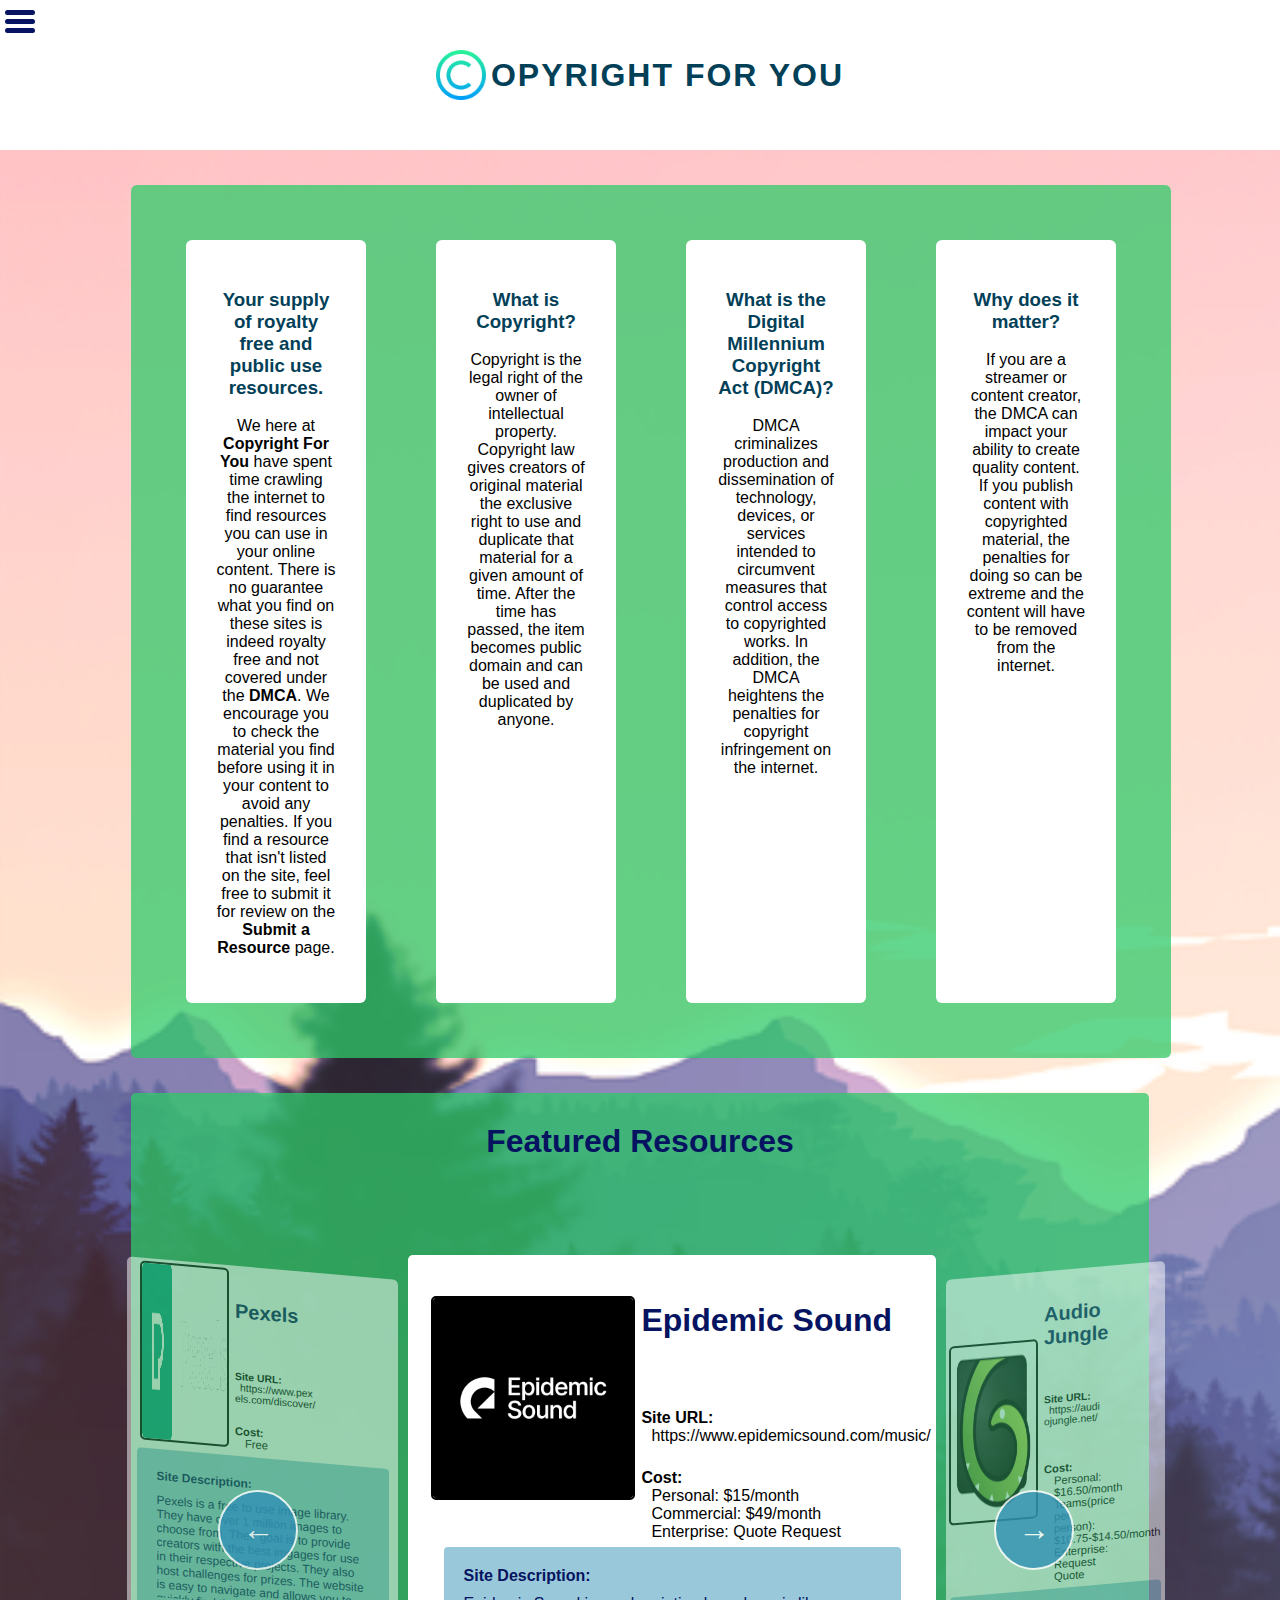
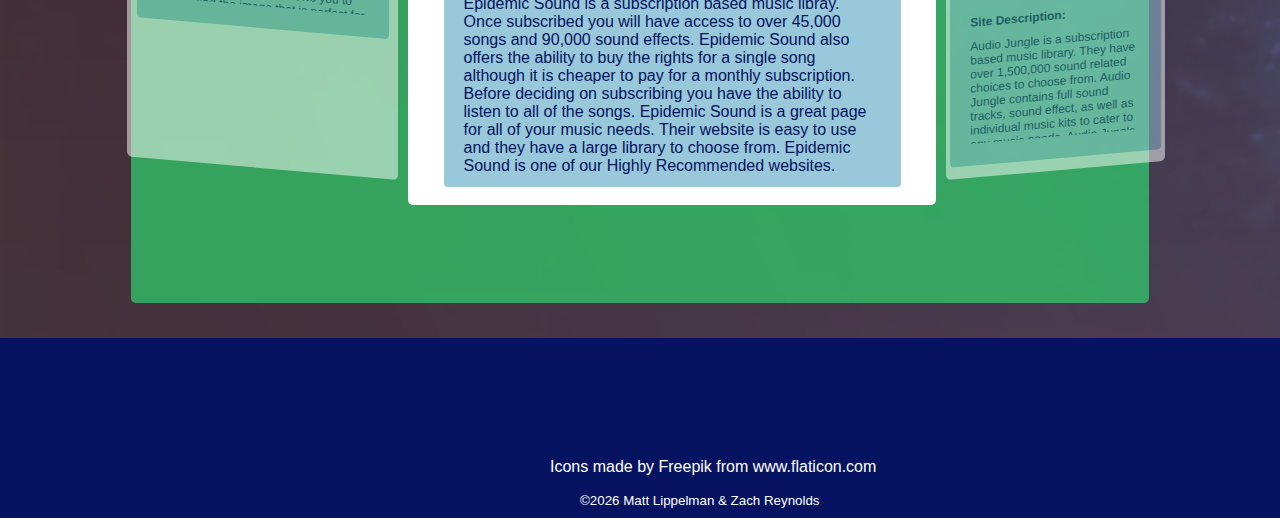
<file: index.html>
<!--Default file-->

<!DOCTYPE html>
<html lang="en">
    <head>
        <meta charset="utf-8">
        <meta name="author" content="Matt Lippelman & Zach Reynolds">
        <meta name="viewport" content="width=device-width, initial-scale=1">
        <title>Copyright For You</title>
        <script src="js/includes/utilities.js" type="text/javascript"></script>
        <script src="js/includes/carousel.js" type="text/javascript"></script>
        <script> window.onscroll = function() {scrollFunction()}; </script>
        <link rel="stylesheet" href="css/main-page/layout.css">
        <link rel="stylesheet" href="css/includes/nav.css">
        <link rel="stylesheet" href="css/includes/header.css">
        <link rel="stylesheet" href="css/includes/scroll-to-top.css">
        <link rel="stylesheet" href="css/includes/footer.css">
        <script src="js/includes/Header.js" type="text/javascript" defer></script>
        <script src="js/includes/Nav.js" type="text/javascript" defer></script>
        <script src="js/includes/Footer.js" type="text/javascript" defer></script>
        <link rel="stylesheet" href="css/includes/carousel-layout.css">
    </head>
    <body>
        <button onClick="topFunction()" id="top-btn" title="Go to top">
            &and;
        </button>
        <header>
            <header-component></header-component>
        </header>
        <nav-component></nav-component>
        <main>
            <div id="info-blocks">
                <div id="page-description">
                    <h3>Your supply of royalty free and public use resources.</h3>
                    <p>
                        We here at <b>Copyright For You</b> have spent time crawling the internet to find resources you can use
                        in your online content. There is no guarantee what you find on these sites is indeed royalty free and not
                        covered under the <a href="#dmca">DMCA</a>. We encourage you to check the material you find before using
                        it in your content to avoid any penalties. If you find a resource that isn't listed on the site, feel free
                        to submit it for review on the <a href="#">Submit a Resource</a> page.
                    </p>
                </div>
                <div id="copyright-exp">
                    <h3>What is Copyright?</h3>
                    <p>
                        Copyright is the legal right of the owner of intellectual property. Copyright law gives creators of 
                        original material the exclusive right to use and duplicate that material for a given amount of time. 
                        After the time has passed, the item becomes public domain and can be used and duplicated by anyone.
                    </p>
                </div>
                <div id="dmca-exp">
                    <h3 id="dmca">What is the <a href="https://en.wikipedia.org/wiki/Digital_Millennium_Copyright_Act#:~:text=The%20Digital%20Millennium%20Copyright%20Act,Intellectual%20Property%20Organization%20(WIPO).">Digital Millennium Copyright Act (DMCA)</a>?</h3>
                    <p>
                        DMCA criminalizes production and dissemination of technology, devices, or services intended to circumvent 
                        measures that control access to copyrighted works. In addition, the DMCA heightens the penalties for 
                        copyright infringement on the internet.
                    </p>
                </div id="why-exp">
                <div>
                    <h3>Why does it matter?</h3>
                    <p>
                        If you are a streamer or content creator, the DMCA can impact your ability to create quality content. 
                        If you publish content with copyrighted material, the penalties for doing so can be extreme and the content 
                        will have to be removed from the internet.
                    </p>
                </div>
            </div>
            <div id="featured" class="carousel-container">
                <div id="container">
                    <h3>Featured Resources</h3>
                    <div id="gallery-view">
                        <div id="gallery-container">
                            <div id="left-view">
                                <table>
                                    <tr>
                                        <td rowspan="3">
                                            <img src="https://placeimg.com/450/450/animals" alt="Site picture" id="left-img">
                                        </td>
                                        <td>
                                            <h4 id="left-title"></h4>
                                        </td>
                                    </tr>
                                    <tr>
                                        <td>
                                            <p id="left-link-wrapper" class="card-title">Site URL: <a href="https://google.com" id="left-link"></a></p>
                                        </td>
                                    </tr>
                                    <tr>
                                        <td>
                                            <div id="left-cost-wrapper" class="card-title">Cost: <div id="left-cost" class="card-data"></div></div>
                                        </td>
                                    </tr>
                                    <tr>
                                        <td colspan="3">
                                            <div id="left-desc-wrapper" class="card-title">Site Description: <div id="left-desc" class="card-data"></div></div>
                                        </td>
                                    </tr>
                                </table>
                            </div>
                            <button id="nav-left" class="nav-btns">&larr;</button>
                            <div id="main-view">
                                <table>
                                    <tr>
                                        <td rowspan="3" style="width: 250px;">
                                            <img src="https://placeimg.com/450/450/animals" alt="Site picture" id="main-img">
                                        </td>
                                        <td>
                                            <h4 id="main-title"></h4>
                                        </td>
                                    </tr>
                                    <tr>
                                        <td>
                                            <p id="main-link-wrapper" class="card-title">Site URL: <a href="https://google.com" id="main-link"></a></p> 
                                        </td>
                                    </tr>
                                    <tr>
                                        <td>
                                            <div id="main-cost-wrapper" class="card-title">Cost: <div id="main-cost" class="card-data"></div></div> 
                                        </td>
                                    </tr>
                                    <tr>
                                        <td colspan="3">
                                            <div id="main-desc-wrapper" class="card-title">Site Description: <div id="main-desc" class="card-data"></div></div>  
                                        </td>
                                    </tr>
                                </table>
                            </div>
                            <div id="right-view">
                                <table>
                                    <tr>
                                        <td rowspan="3">
                                            <img src="https://placeimg.com/450/450/animals" alt="Site picture" id="right-img">
                                        </td>
                                        <td>
                                            <h4 id="right-title"></h4>
                                        </td>
                                    </tr>
                                    <tr>
                                        <td>
                                            <p id="right-link-wrapper" class="card-title">Site URL: <a href="https://google.com" id="right-link">/a></p>
                                        </td>
                                    </tr>
                                    <tr>
                                        <td>
                                            <div id="right-cost-wrapper" class="card-title">Cost: <div id="right-cost" class="card-data"></div></div>
                                        </td>
                                    </tr>
                                    <tr>
                                        <td colspan="3">
                                            <div id="right-desc-wrapper" class="card-title">Site Description: <div id="right-desc" class="card-data"></div></div>
                                        </td>
                                    </tr>
                                </table>
                            </div>
                            <button id="nav-right" class="nav-btns">&rarr;</i></button>
                        </div>
                    </div>
                </div>
            </div>
            <script>initCarousel();</script>
        </main>
        <footer>
            <footer-component></footer-component>
        </footer>
    </body>
</html>
</file>
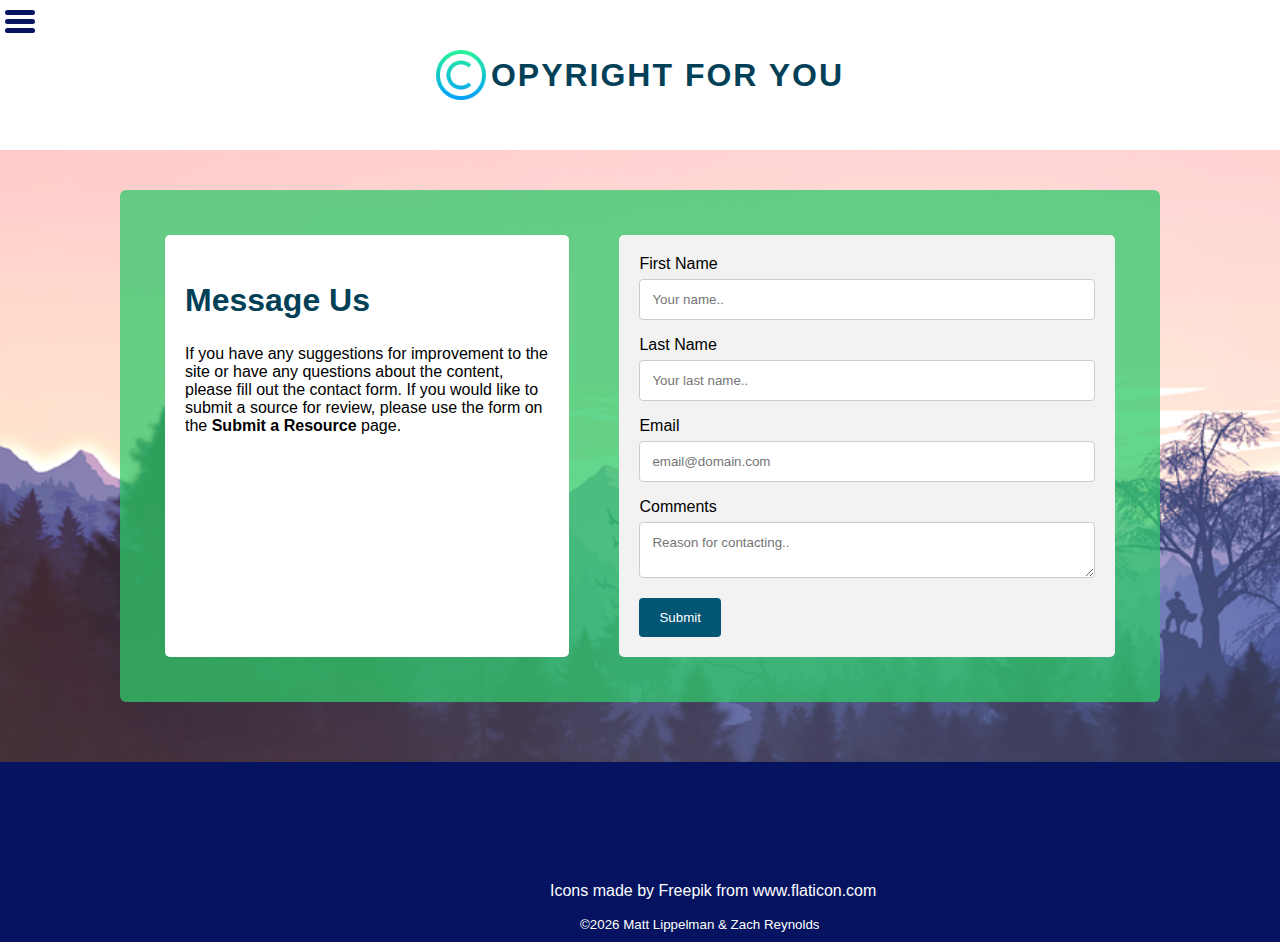
<file: contact.html>
<!DOCTYPE html>
<html lang="en">
    <head>
        <meta charset="utf-8">
        <meta name="author" content="Matt Lippelman & Zach Reynolds">
        <meta name="viewport" content="width=device-width, initial-scale=1">
        <title>Contact - Copyright For You</title>
        <script src="js/includes/utilities.js" type="text/javascript"></script>
        <script> window.onscroll = function() {scrollFunction()}; </script>
        <link rel="stylesheet" href="css/contact-page/layout.css">
        <link rel="stylesheet" href="css/includes/nav.css">
        <link rel="stylesheet" href="css/includes/header.css">
        <link rel="stylesheet" href="css/includes/scroll-to-top.css">
        <link rel="stylesheet" href="css/includes/footer.css">
        <script src="js/includes/Header.js" type="text/javascript" defer></script>
        <script src="js/includes/Nav.js" type="text/javascript" defer></script>
        <script src="js/includes/Footer.js" type="text/javascript" defer></script>
    </head>
    <body>
        <button onClick="topFunction()" id="top-btn" title="Go to top">
            &and;
        </button>
        <header>
            <header-component></header-component>
        </header>
        <nav-component></nav-component>
        <main>
            <div class="content">
                <div id="blurb">
                    <h2>Message Us</h2>
                    <p>
                        If you have any suggestions for improvement to the site or have any questions about the content, please fill out the contact form.
                        If you would like to submit a source for review, please use the form on the <a href="submit-a-resource.html">Submit a Resource</a> page.
                    </p>
                </div>
                <div class="form-container">
                    <form>
                        <label for="fname">First Name</label>
                        <input type="text" id="fname" name="firstname" placeholder="Your name.." required="required" tabindex="1">

                        <label for="lname">Last Name</label>
                        <input type="text" id="lname" name="lastname" placeholder="Your last name.." required="required" tabindex="2">

                        <label for="email">Email</label>
                        <input type="email" id="email" name="email" placeholder="email@domain.com" tabindex="3">

                        <label for="subject">Comments</label>
                        <textarea id="subject" name="subject" placeholder="Reason for contacting.." required="required" tabindex="4"></textarea>

                        <input type="submit" value="Submit" tabindex="5">
                    </form>
                </div>
            </div>
        </main>
        <footer>
            <footer-component></footer-component>
        </footer>
    </body>
</html>
</file>
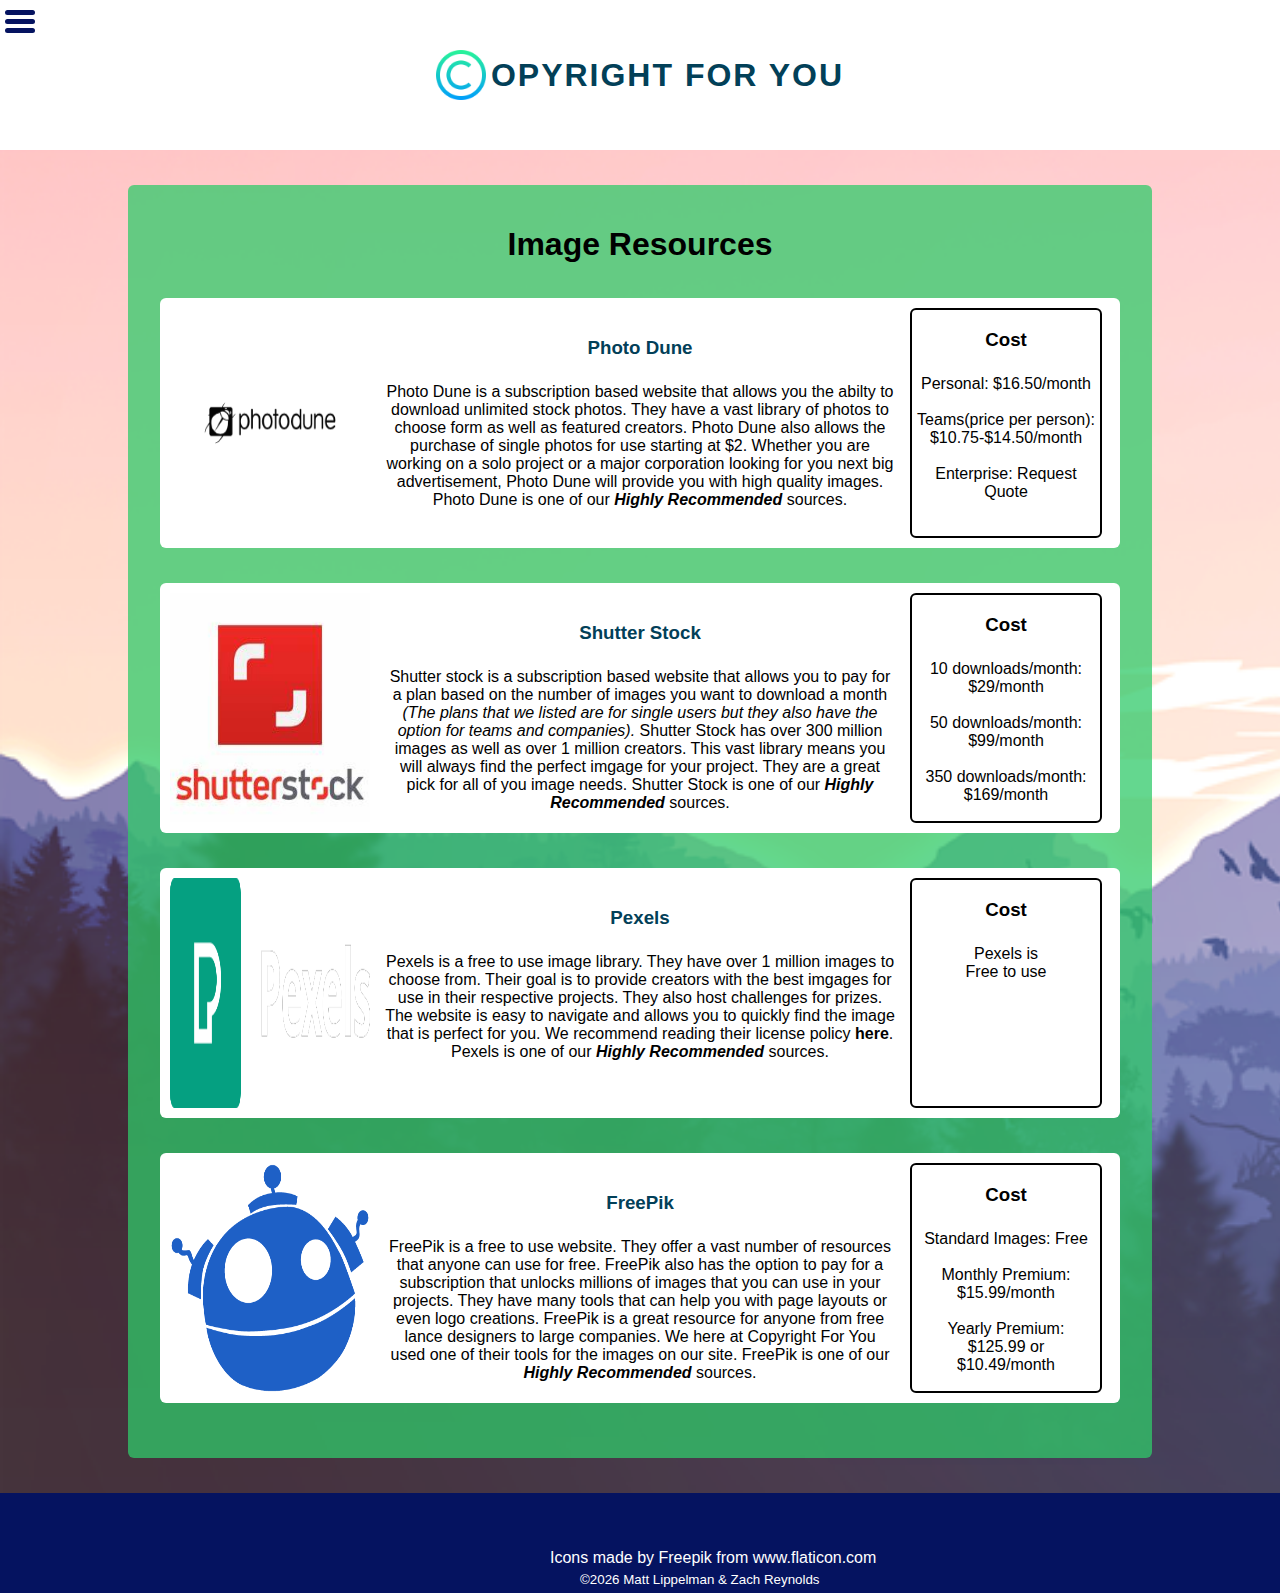
<file: image.html>
<!--Default file-->

<!DOCTYPE html>
<html lang="en">
    <head>
        <meta charset="utf-8">
        <meta name="author" content="Matt Lippelman & Zach Reynolds">
        <title>Image Resources-Copyright For You</title>
        <script src="js/includes/utilities.js" type="text/javascript"></script>
        <script> window.onscroll = function() {scrollFunction()}; </script>
        <link rel="stylesheet" href="css/sources/source-layout.css">
        <link rel="stylesheet" href="css/includes/nav.css">
        <link rel="stylesheet" href="css/includes/header.css">
        <link rel="stylesheet" href="css/includes/scroll-to-top.css">
        <link rel="stylesheet" href="css/includes/footer.css">
        <script src="js/includes/Header.js" type="text/javascript" defer></script>
        <script src="js/includes/Nav.js" type="text/javascript" defer></script>
        <script src="js/includes/Footer.js" type="text/javascript" defer></script>
    </head>
    <body>
        <button onClick="topFunction()" id="top-btn" title="Go to top">
            &and;
        </button>
        <header>
            <header-component></header-component>
        </header>
        <nav-component></nav-component>
        <main>
            <div id="info-blocks">
                <h1>Image Resources</h1>
                <div id="info-blocks-div">
                    <div class="row">
                        <div class=" column left"> <img id="logo" src="img/image/photo-dune.png" alt="Photo Dune"></div>
                        <div class="column middle"><h3><a href="https://photodune.net/?auto_signin=true">Photo Dune</a></h3>
                            <p>
                                Photo Dune is a subscription based website that allows you the abilty to download unlimited stock photos.
                                They have a vast library of photos to choose form as well as featured creators. Photo Dune also allows 
                                the purchase of single photos for use starting at $2. Whether you are working on a solo project or a major corporation looking for you next big advertisement, 
                                Photo Dune will provide you with high quality images. Photo Dune is one of our <b><em>Highly Recommended</em></b> sources.
                            </p>
                        </div>
                        <div class="column right">
                            <h3 >Cost <br></h3>
                            <p>Personal: $16.50/month<br>
                                <br>
                                Teams(price per person): $10.75-$14.50/month<br>
                                <br>
                                Enterprise: Request Quote
                            </p>
                        </div>
                    </div>
                </div>
                <div id="info-blocks-div">
                    <div class="row">
                        <div class=" column left"> <img id="logo" src="img/image/shutterstock.jpg" alt="Shutter Stock"></div>
                        <div class="column middle"><h3><a href="https://www.shutterstock.com/images">Shutter Stock</a></h3>
                            <p>
                                Shutter stock is a subscription based website that allows you to pay for a plan based on the number of images you want to download a month
                                <i>(The plans that we listed are for single users but they also have the option for teams and companies).</i> Shutter Stock has
                                over 300 million images as well as over  1 million creators. This vast library means you will always find the perfect imgage for your project.
                                They are a great pick for all of you image needs. Shutter Stock is one of our <b><em>Highly Recommended</em></b> sources.
                            </p>
                        </div>
                        <div class="column right">
                            <h3>Cost<br></h3>
                            <p>10 downloads/month: $29/month<br>
                                <br>
                                50 downloads/month: $99/month<br>
                                <br>
                                350 downloads/month: $169/month
                            </p>
                        </div>
                    </div>
                </div>
                <div id="info-blocks-div">
                    <div class="row">
                        <div class=" column left"> <img id="logo" src="img/image/pexels.png" alt="Pexels"></div>
                        <div class="column middle"><h3><a href="https://www.pexels.com/discover/">Pexels</a></h3>
                            <p>
                                Pexels is a free to use image library. They have over 1 million images to choose from.
                                Their goal is to provide creators with the best imgages for use in their respective projects. They also 
                                host challenges for prizes.
                                The website is easy to navigate and allows you to quickly find the image that is perfect for you.
                                We recommend reading their license policy <a href="https://www.pexels.com/license/">here</a>. Pexels is one of our <b><em>Highly Recommended</em></b> sources.
                            </p>
                        </div>
                        <div class="column right">
                            <h3>Cost<br></h3>
                            <p>
                                Pexels is <br>
                                Free to use
                            </p>
                        </div>
                    </div>
                </div>
                <div id="info-blocks-div">
                    <div class="row">
                        <div class=" column left"> <img id="logo" src="img/image/freepik-logo.png" alt="freepik"></div>
                        <div class="column middle"><h3><a href="https://www.freepik.com/">FreePik</a></h3>
                            <p>
                               FreePik is a free to use website. They offer a vast number of resources that anyone can use for free.
                               FreePik also has the option to pay for a subscription that unlocks millions of images that you can use in your projects.
                               They have many tools that can help you with page layouts or even logo creations. FreePik is a great resource for anyone from free lance designers 
                               to large companies. We here at Copyright For You used one of their tools for the images on our site.
                               FreePik is one of our <b><em>Highly Recommended</em></b> sources.
                            </p>
                        </div>
                        <div class="column right">
                            <h3>Cost<br></h3>
                            <p>
                                Standard Images: Free<br>
                                <br>
                                Monthly Premium: $15.99/month<br>
                                <br>
                                Yearly Premium: $125.99 or $10.49/month
                            </p>
                        </div>
                    </div>
                </div>
            </div>
        </main>
        <footer>
            <footer-component></footer-component>
        </footer>
    </body>
</html>
</file>
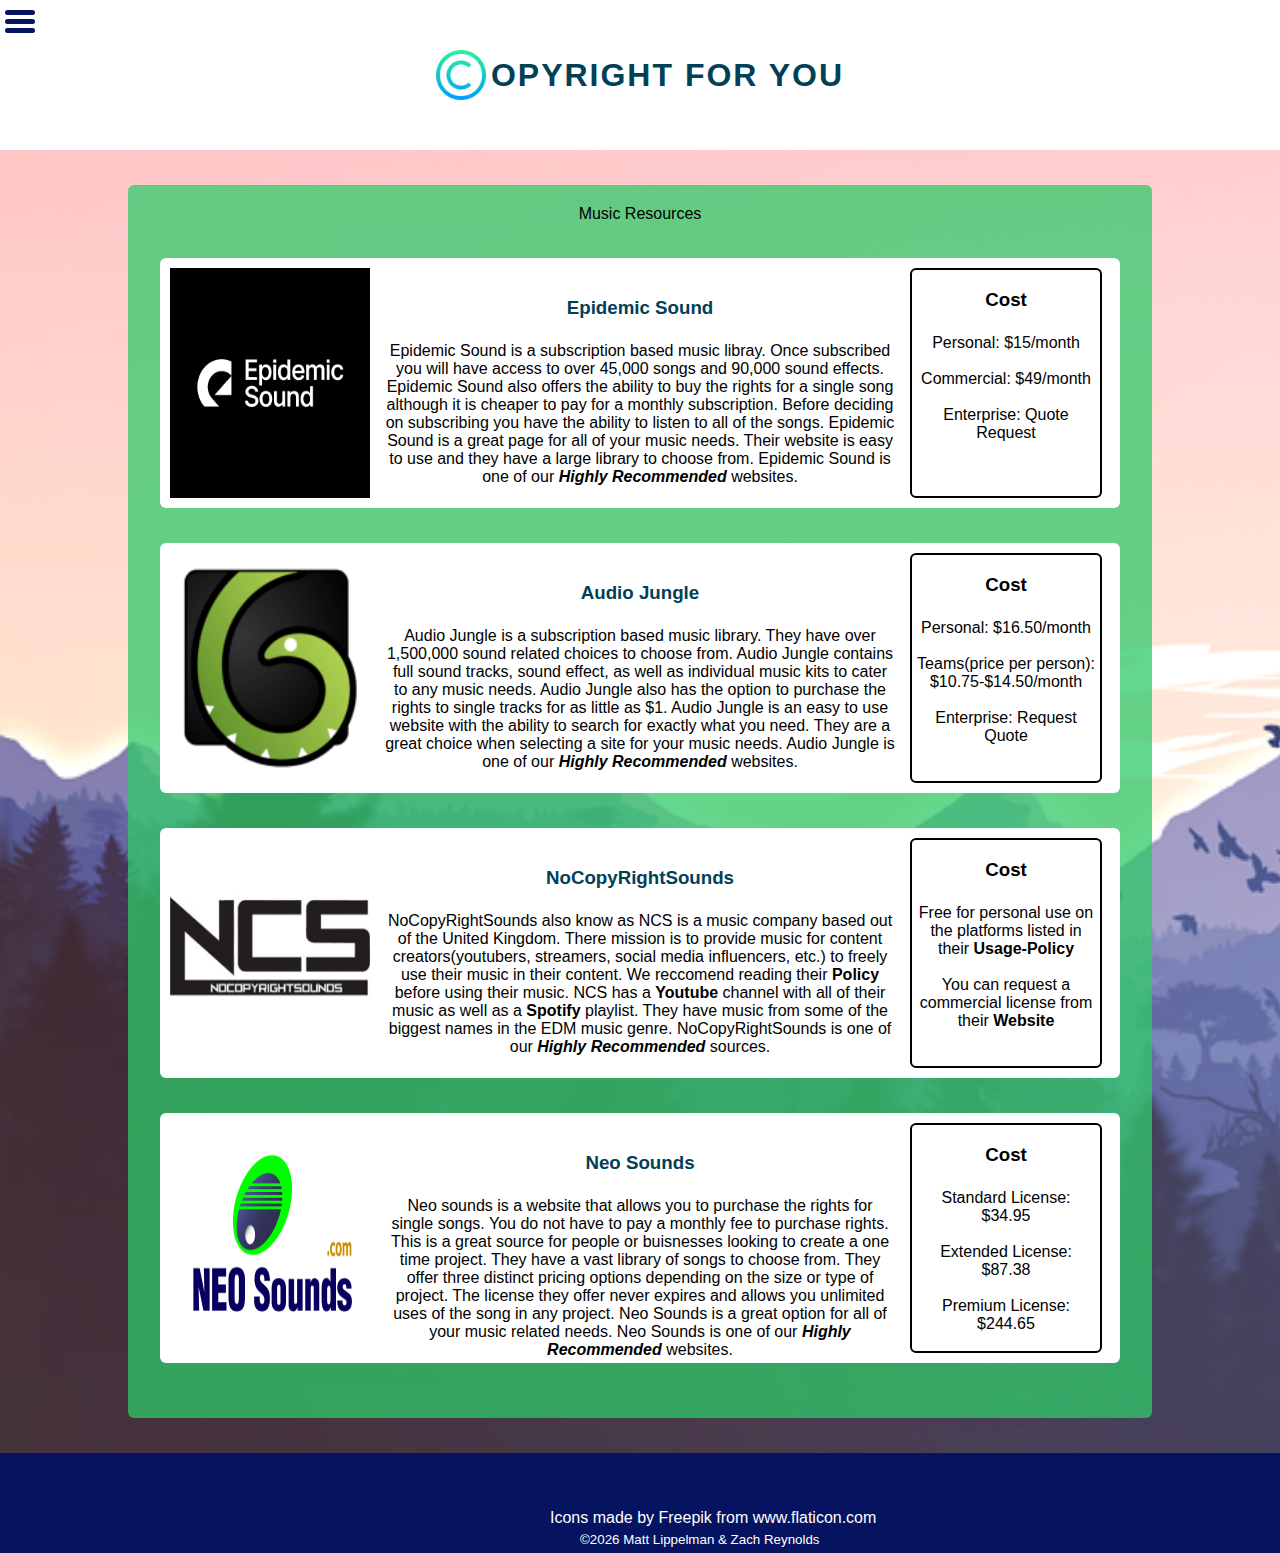
<file: music.html>
<!--Default file-->

<!DOCTYPE html>
<html lang="en">
    <head>
        <meta charset="utf-8">
        <meta name="author" content="Matt Lippelman & Zach Reynolds">
        <title>Music Resources - Copyright For You</title>
        <script src="js/includes/utilities.js" type="text/javascript"></script>
        <script> window.onscroll = function() {scrollFunction()}; </script>
        <link rel="stylesheet" href="css/sources/source-layout.css">
        <link rel="stylesheet" href="css/includes/nav.css">
        <link rel="stylesheet" href="css/includes/header.css">
        <link rel="stylesheet" href="css/includes/scroll-to-top.css">
        <link rel="stylesheet" href="css/includes/footer.css">
        <script src="js/includes/Header.js" type="text/javascript" defer></script>
        <script src="js/includes/Nav.js" type="text/javascript" defer></script>
        <script src="js/includes/Footer.js" type="text/javascript" defer></script>
    </head>
    <body>
        <button onClick="topFunction()" id="top-btn" title="Go to top">
            &and;
        </button>
        <header>
            <header-component></header-component>
        </header>
        <nav-component></nav-component>
        <main>
            <div id="info-blocks"
                <h1>Music Resources</h1>
                <div id="info-blocks-div">
                    <div class="row">
                        <div class="column left"> <img id="logo" src="img/music/epidemic logo.png" alt="Epidemic Sounds"></div>
                        <div class="column middle"><h3><a href="https://www.epidemicsound.com/music/">Epidemic Sound</a></h3>
                            <p>
                                Epidemic Sound is a subscription based music libray. Once subscribed you will have access to over 45,000 songs and 90,000 sound effects.
                                Epidemic Sound also offers the ability to buy the rights for a single song although it is cheaper to pay for a monthly subscription.
                                Before deciding on subscribing you have the ability to listen to all of the songs. Epidemic Sound is a great page for all of your music needs.
                                Their website is easy to use and they have a large library to choose from. Epidemic Sound is one of our <b><em>Highly Recommended</em></b> websites.
                            </p>
                        </div>
                        <div class="column right">
                            <h3 >Cost <br></h3>
                            <p>Personal: $15/month<br>
                                <br>
                               Commercial: $49/month<br>
                               <br>
                               Enterprise: Quote Request
                            </p>
                        </div>
                    </div>
                </div>
                <div id="info-blocks-div">
                    <div class="row">
                        <div class=" column left"> <img id="logo" src="img/music/audio-jungle.png" alt="Audio Jungle"></div>
                        <div class="column middle"><h3><a href="https://audiojungle.net/">Audio Jungle</a></h3>
                            <p>
                                Audio Jungle is a subscription based music library. They have over 1,500,000 sound related choices to choose from. Audio Jungle contains
                                full sound tracks, sound effect, as well as individual music kits to cater to any music needs. Audio Jungle also has the option to purchase
                                the rights to single tracks for as little as $1. Audio Jungle is an easy to use website with the ability to search for exactly what you need.
                                They are a great choice when selecting a site for your music needs. Audio Jungle is one of our <b><em>Highly Recommended</em></b> websites.
                            </p>
                        </div>
                        <div class="column right">
                            <h3>Cost<br></h3>
                            <p>Personal: $16.50/month<br>
                                <br>
                                Teams(price per person): $10.75-$14.50/month<br>
                                <br>
                                Enterprise: Request Quote
                            </p>
                        </div>
                    </div>
                </div>
                <div id="info-blocks-div">
                    <div class="row">
                        <div class=" column left"> <img id="logo" src="img/music/NCS.png" alt="No Copy Right Sounds"></div>
                        <div class="column middle"><h3><a href="https://ncs.io/music">NoCopyRightSounds</a></h3>
                            <p>
                                NoCopyRightSounds also know as NCS is a music company based out of the United Kingdom. There mission is to provide music for content creators(youtubers, streamers,
                                social media influencers, etc.) to freely use their music in their content. We reccomend reading their <a href="https://ncs.io/usage-policy">Policy</a> before using their music.
                                NCS has a <a href="https://www.youtube.com/channel/UC_aEa8K-EOJ3D6gOs7HcyNg">Youtube</a> channel with all of their music as well as a <a href="https://open.spotify.com/user/nocopyrightsounds?si=20f27846ca724cc9">Spotify</a> playlist. 
                                They have music from some of the biggest names in the EDM music genre.
                                NoCopyRightSounds is one of our <b><em>Highly Recommended</em></b> sources.
                            </p>
                        </div>
                        <div class="column right">
                            <h3>Cost<br></h3>
                            <p>
                                Free for personal use on the platforms listed in their <a href="https://ncs.io/usage-policy">Usage-Policy</a><br>
                                <br>
                                You can request a commercial license from their <a href="https://ncs.io/music">Website</a></h3>
                            </p>
                        </div>
                    </div>
                </div>
                <div id="info-blocks-div">
                    <div class="row">
                        <div class=" column left"> <img id="logo" src="img/music/neo-sounds.png" alt="Neo Sounds"></div>
                        <div class="column middle"><h3><a href="https://www.neosounds.com/">Neo Sounds</a></h3>
                            <p>
                                Neo sounds is a website that allows you to purchase the rights for single songs. You do not have to pay a monthly fee to purchase rights.
                                This is a great source for people or buisnesses looking to create a one time project. They have a vast library of songs to choose from.
                                They offer three distinct pricing options depending on the size or type of project. The license they offer never expires and allows you unlimited uses
                                of the song in any project. Neo Sounds is a great option for all of your music related needs. Neo Sounds is one of our <b><em>Highly Recommended</em></b> websites.
                            </p>
                        </div>
                        <div class="column right">
                            <h3>Cost<br></h3>
                            <p>
                                Standard License: $34.95<br>
                                <br>
                                Extended License: $87.38<br>
                                <br>
                                Premium License: $244.65
                            </p>
                        </div>
                    </div>
                </div>
            </div>
        </main>
        <footer>
            <footer-component></footer-component>
        </footer>
    </body>
</html>
</file>
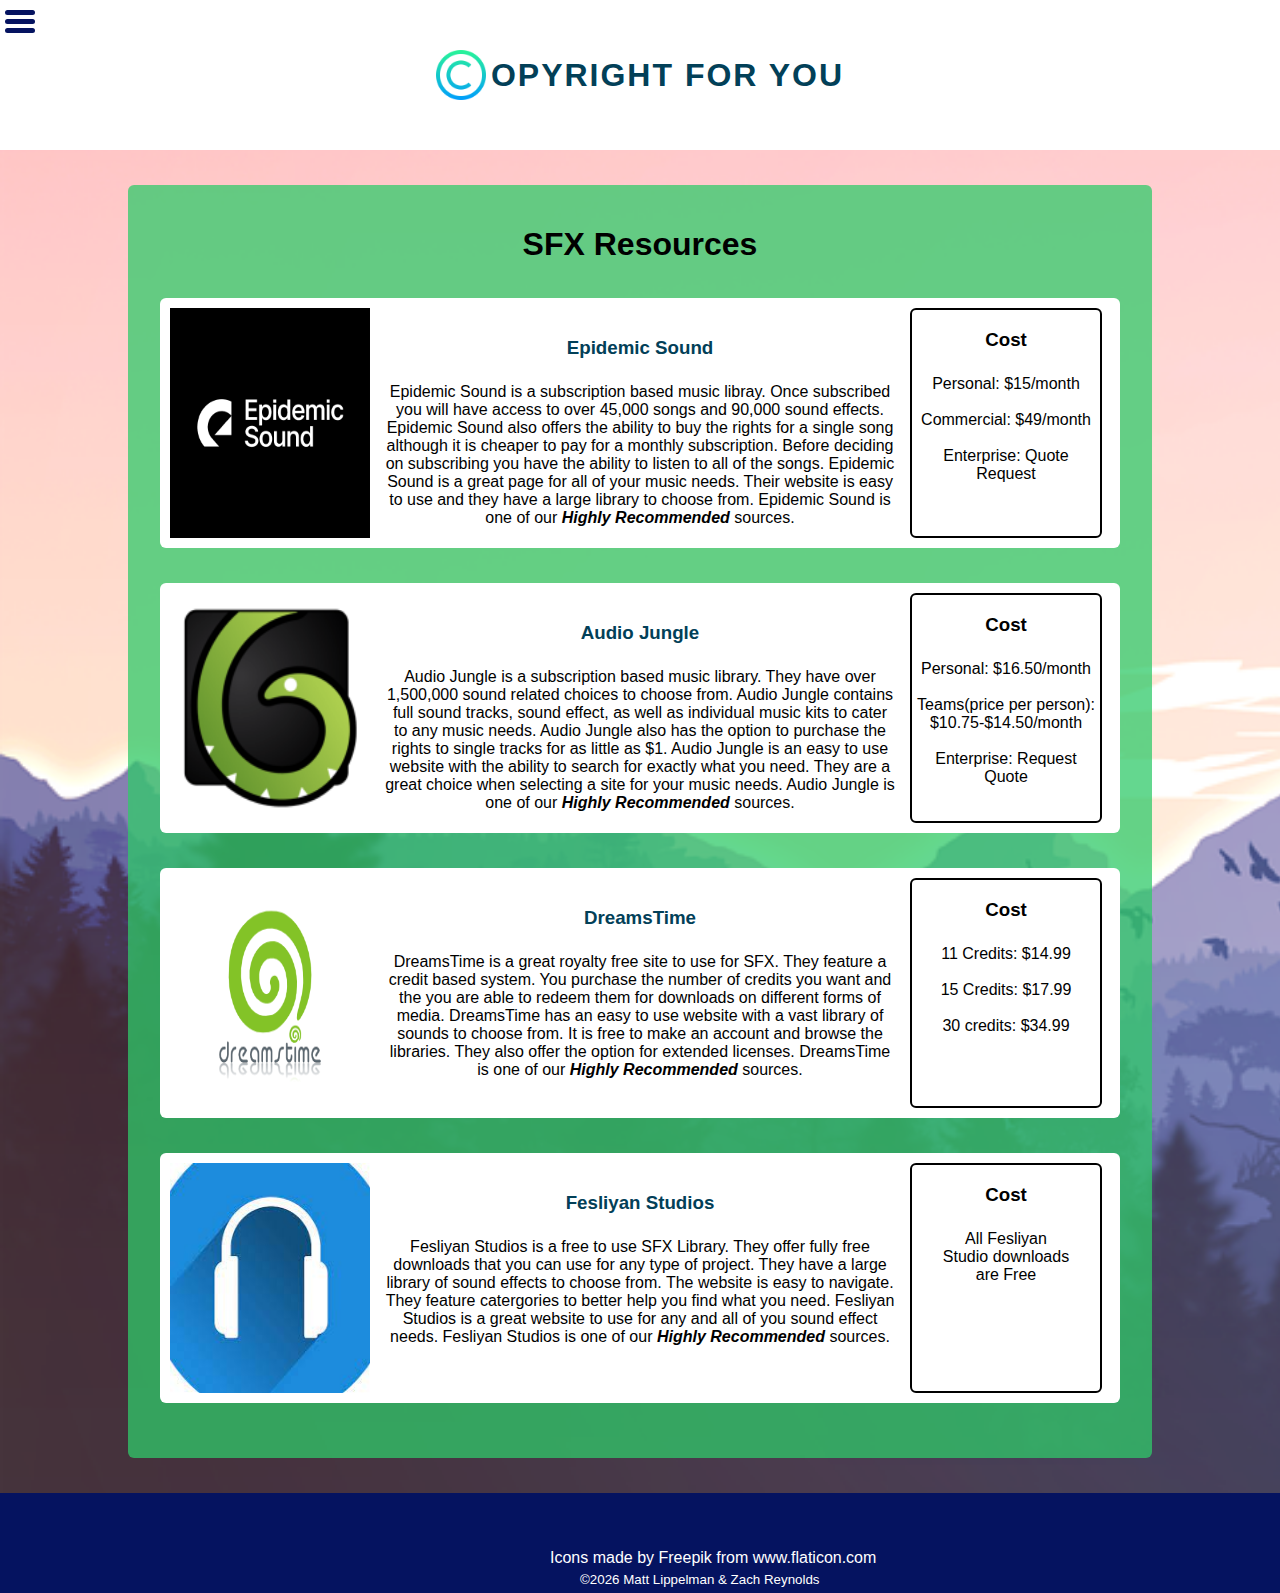
<file: sfx.html>
<!--Default file-->

<!DOCTYPE html>
<html lang="en">
    <head>
        <meta charset="utf-8">
        <meta name="author" content="Matt Lippelman & Zach Reynolds">
        <title>Music Resources - Copyright For You</title>
        <script src="js/includes/utilities.js" type="text/javascript"></script>
        <script> window.onscroll = function() {scrollFunction()}; </script>
        <link rel="stylesheet" href="css/sources/source-layout.css">
        <link rel="stylesheet" href="css/includes/nav.css">
        <link rel="stylesheet" href="css/includes/header.css">
        <link rel="stylesheet" href="css/includes/scroll-to-top.css">
        <link rel="stylesheet" href="css/includes/footer.css">
        <script src="js/includes/Header.js" type="text/javascript" defer></script>
        <script src="js/includes/Nav.js" type="text/javascript" defer></script>
        <script src="js/includes/Footer.js" type="text/javascript" defer></script>
    </head>
    <body>
        <button onClick="topFunction()" id="top-btn" title="Go to top">
            &and;
        </button>
        <header>
            <header-component></header-component>
        </header>
        <nav-component></nav-component>
        <main>
            <div id="info-blocks">
                <h1>SFX Resources</h1>
                <div id="info-blocks-div">
                    <div class="row">
                        <div class="column left"> <img id="logo" src="img/music/epidemic logo.png" alt="Epidemic Sounds"></div>
                        <div class="column middle"><h3><a href="https://www.epidemicsound.com/music/">Epidemic Sound</a></h3>
                            <p>
                                Epidemic Sound is a subscription based music libray. Once subscribed you will have access to over 45,000 songs and 90,000 sound effects.
                                Epidemic Sound also offers the ability to buy the rights for a single song although it is cheaper to pay for a monthly subscription.
                                Before deciding on subscribing you have the ability to listen to all of the songs. Epidemic Sound is a great page for all of your music needs.
                                Their website is easy to use and they have a large library to choose from. Epidemic Sound is one of our <b><em>Highly Recommended</em></b> sources.
                            </p>
                        </div>
                        <div class="column right">
                            <h3 >Cost <br></h3>
                            <p>Personal: $15/month<br>
                                <br>
                               Commercial: $49/month<br>
                               <br>
                               Enterprise: Quote Request
                            </p>
                        </div>
                    </div>
                </div>
                <div id="info-blocks-div">
                    <div class="row">
                        <div class=" column left"> <img id="logo" src="img/music/audio-jungle.png" alt="Audio Jungle"></div>
                        <div class="column middle"><h3><a href="https://audiojungle.net/">Audio Jungle</a></h3>
                            <p>
                                Audio Jungle is a subscription based music library. They have over 1,500,000 sound related choices to choose from. Audio Jungle contains
                                full sound tracks, sound effect, as well as individual music kits to cater to any music needs. Audio Jungle also has the option to purchase
                                the rights to single tracks for as little as $1. Audio Jungle is an easy to use website with the ability to search for exactly what you need.
                                They are a great choice when selecting a site for your music needs. Audio Jungle is one of our <b><em>Highly Recommended</em></b> sources.
                            </p>
                        </div>
                        <div class="column right">
                            <h3>Cost<br></h3>
                            <p>Personal: $16.50/month<br>
                                <br>
                                Teams(price per person): $10.75-$14.50/month<br>
                                <br>
                                Enterprise: Request Quote
                            </p>
                        </div>
                    </div>
                </div>
                <div id="info-blocks-div">
                    <div class="row">
                        <div class=" column left"> <img id="logo" src="img/sfx/dreamstime.png" alt="Dreams Time"></div>
                        <div class="column middle"><h3><a href="https://www.dreamstime.com/royalty-free-stock-audio-music">DreamsTime</a></h3>
                            <p>
                                DreamsTime is a great royalty free site to use for SFX. They feature a credit based system. You purchase the number of credits you want and the you are able to 
                                redeem them for downloads on different forms of media. DreamsTime has an easy to use website with a vast library of sounds to choose from. It is free to make an
                                account and browse the libraries. They also offer the option for extended licenses. DreamsTime is one of our <b><em>Highly Recommended</em></b> sources.
                            </p>
                        </div>
                        <div class="column right">
                            <h3>Cost<br></h3>
                            <p>
                                11 Credits: $14.99<br>
                                <br>
                                15 Credits: $17.99<br>
                                <br>
                                30 credits: $34.99
                            </p>
                        </div>
                    </div>
                </div>
                <div id="info-blocks-div">
                    <div class="row">
                        <div class=" column left"> <img id="logo" src="img/sfx/fes.jpg" alt="Fesliyan Studios"></div>
                        <div class="column middle"><h3><a href="https://www.fesliyanstudios.com/royalty-free-sound-effects-download">Fesliyan Studios</a></h3>
                            <p>
                                Fesliyan Studios is a free to use SFX Library. They offer fully free downloads that you can use for any type of project. They have a large library of sound effects
                                to choose from. The website is easy to navigate. They feature catergories to better help you find what you need. Fesliyan Studios is a great website to use for any and 
                                all of you sound effect needs. Fesliyan Studios is one of our <b><em>Highly Recommended</em></b> sources.
                            </p>
                        </div>
                        <div class="column right">
                            <h3>Cost<br></h3>
                            <p>
                                All Fesliyan<br>
                                Studio downloads<br>
                                are Free
                            </p>
                        </div>
                    </div>
                </div>
            </div>
        </main>
        <footer>
            <footer-component></footer-component>
        </footer>
    </body>
</html>
</file>
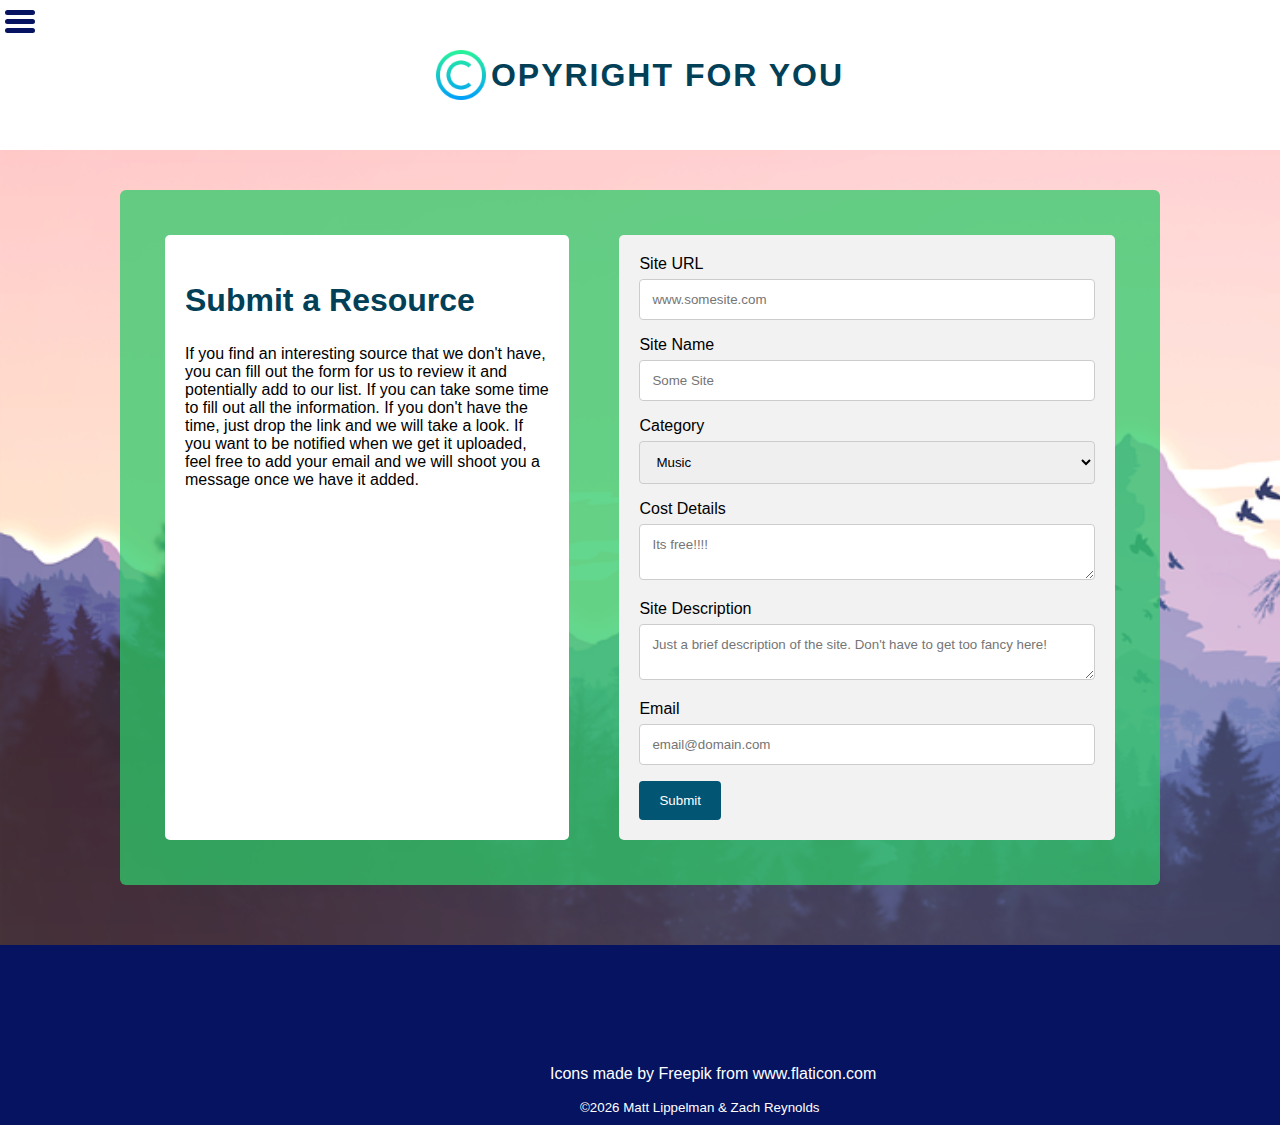
<file: submit-a-resource.html>
<!DOCTYPE html>
<html lang="en">
    <head>
        <meta charset="utf-8">
        <meta name="author" content="Matt Lippelman & Zach Reynolds">
        <meta name="viewport" content="width=device-width, initial-scale=1">
        <title>Copyright For You</title>
        <script src="js/includes/utilities.js" type="text/javascript"></script>
        <script src="js/includes/carousel.js" type="text/javascript"></script>
        <script> window.onscroll = function() {scrollFunction()}; </script>
        <link rel="stylesheet" href="css/submit-resource-page/layout.css">
        <link rel="stylesheet" href="css/includes/nav.css">
        <link rel="stylesheet" href="css/includes/header.css">
        <link rel="stylesheet" href="css/includes/scroll-to-top.css">
        <link rel="stylesheet" href="css/includes/footer.css">
        <script src="js/includes/Header.js" type="text/javascript" defer></script>
        <script src="js/includes/Nav.js" type="text/javascript" defer></script>
        <script src="js/includes/Footer.js" type="text/javascript" defer></script>
        <link rel="stylesheet" href="css/includes/carousel-layout.css">
    </head>
    <body>
        <button onClick="topFunction()" id="top-btn" title="Go to top">
            &and;
        </button>
        <header>
            <header-component></header-component>
        </header>
        <nav-component></nav-component>
        <main>
            <div class="content">
                <div id="blurb">
                    <h2>Submit a Resource</h2>
                    <p>
                        If you find an interesting source that we don't have, you can fill out the form for us to review it and potentially add to our list.
                        If you can take some time to fill out all the information. If you don't have the time, just drop the link and we will take a look.
                        If you want to be notified when we get it uploaded, feel free to add your email and we will shoot you a message once we have it added.
                    </p>
                </div>
                <div class="form-container">
                    <form>
                        <label for="siteurl">Site URL</label>
                        <input type="text" id="siteurl" name="siteUrl" placeholder="www.somesite.com" required="required" tabindex="1">

                        <label for="sitename">Site Name</label>
                        <input type="text" id="sitename" name="siteName" placeholder="Some Site" tabindex="2">

                        <label for="category">Category</label>
                        <select id="category" name="category" tabindex="3">
                            <option value="music">Music</option>
                            <option value="image">Image</option>
                            <option value="sfx">Sound Effects</option>
                            <option value="video">Video</option>
                        </select>

                        <label for="costdetails">Cost Details</label>
                        <textarea id="costdetails" name="costDetails" placeholder="Its free!!!!" tabindex="4"></textarea>

                        <label for="description">Site Description</label>
                        <textarea id="description" name="description" placeholder="Just a brief description of the site. Don't have to get too fancy here!" tabindex="5"></textarea>

                        <label for="email">Email</label>
                        <input type="email" id="email" name="email" placeholder="email@domain.com" tabindex="6">

                        <input type="submit" value="Submit" tabindex="7">
                    </form>
                </div>
            </div>
        </main>
        <footer>
            <footer-component></footer-component>
        </footer>
    </body>
</html>
</file>
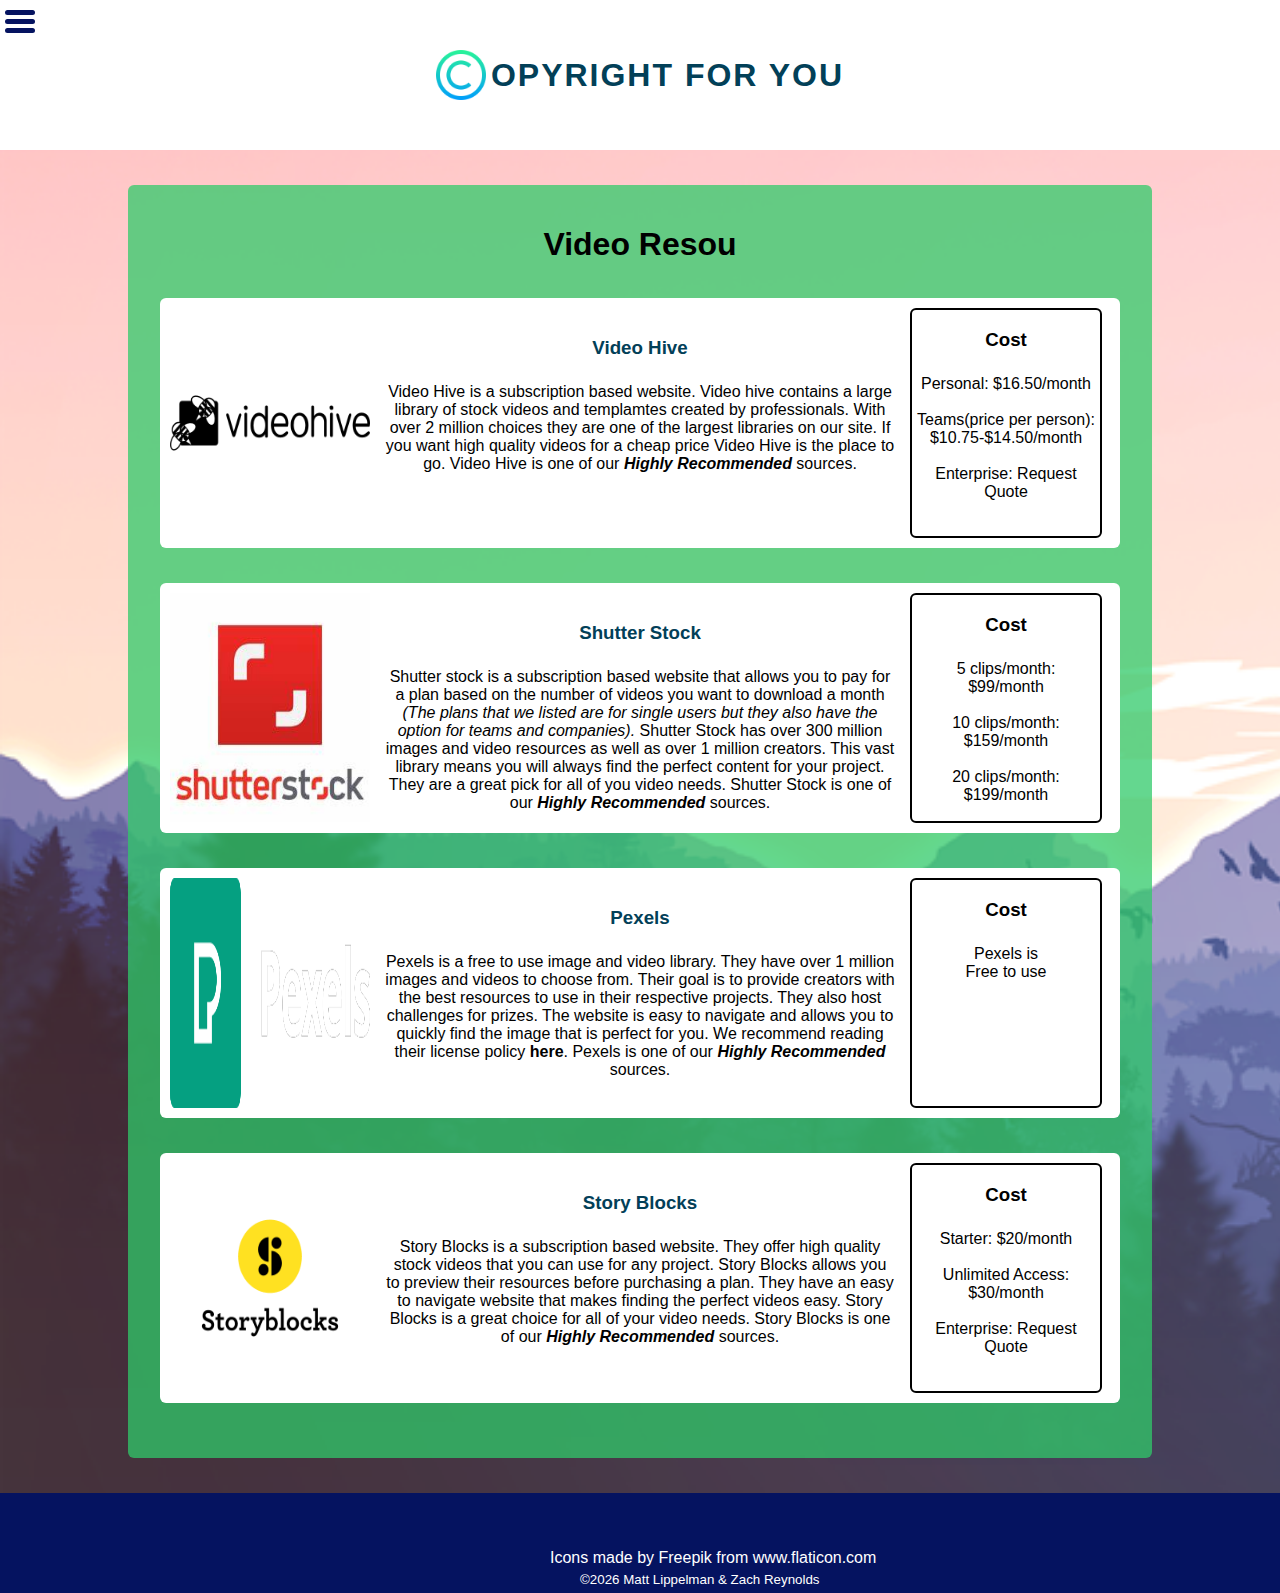
<file: video.html>
<!--Default file-->

<!DOCTYPE html>
<html lang="en">
    <head>
        <meta charset="utf-8">
        <meta name="author" content="Matt Lippelman & Zach Reynolds">
        <title>Video Resources-Copyright For You</title>
        <script src="js/includes/utilities.js" type="text/javascript"></script>
        <script> window.onscroll = function() {scrollFunction()}; </script>
        <link rel="stylesheet" href="css/sources/source-layout.css">
        <link rel="stylesheet" href="css/includes/nav.css">
        <link rel="stylesheet" href="css/includes/header.css">
        <link rel="stylesheet" href="css/includes/scroll-to-top.css">
        <link rel="stylesheet" href="css/includes/footer.css">
        <script src="js/includes/Header.js" type="text/javascript" defer></script>
        <script src="js/includes/Nav.js" type="text/javascript" defer></script>
        <script src="js/includes/Footer.js" type="text/javascript" defer></script>
    </head>
    <body>
        <button onClick="topFunction()" id="top-btn" title="Go to top">
            &and;
        </button>
        <header>
            <header-component></header-component>
        </header>
        <nav-component></nav-component>
        <main>
            <div id="info-blocks">
                <h1>Video Resou</h1>
                <div id="info-blocks-div">
                    <div class="row">
                        <div class=" column left"> <img id="logo" src="img/video/videohive.png" alt="Video Hive"></div>
                        <div class="column middle"><h3><a href="https://videohive.net/">Video Hive</a></h3>
                            <p>
                                Video Hive is a subscription based website. Video hive contains a large library of stock videos and templamtes created by 
                                professionals. With over 2 million choices they are one of the largest libraries on our site. If you want high quality videos for a cheap price 
                                Video Hive is the place to go. Video Hive is one of our <b><em>Highly Recommended</em></b> sources.
                            </p>
                        </div>
                        <div class="column right">
                            <h3 >Cost <br></h3>
                            <p>Personal: $16.50/month<br>
                                <br>
                                Teams(price per person): $10.75-$14.50/month<br>
                                <br>
                                Enterprise: Request Quote
                            </p>
                        </div>
                    </div>
                </div>
                <div id="info-blocks-div">
                    <div class="row">
                        <div class=" column left"> <img id="logo" src="img/image/shutterstock.jpg" alt="Shutter Stock"></div>
                        <div class="column middle"><h3><a href="https://www.shutterstock.com/images">Shutter Stock</a></h3>
                            <p>
                                Shutter stock is a subscription based website that allows you to pay for a plan based on the number of videos you want to download a month
                                <i>(The plans that we listed are for single users but they also have the option for teams and companies).</i> Shutter Stock has
                                over 300 million images and video resources as well as over  1 million creators. This vast library means you will always find the perfect content for your project.
                                They are a great pick for all of you video needs. Shutter Stock is one of our <b><em>Highly Recommended</em></b> sources.
                            </p>
                        </div>
                        <div class="column right">
                            <h3>Cost<br></h3>
                            <p>5 clips/month: $99/month<br>
                                <br>
                                10 clips/month: $159/month<br>
                                <br>
                                20 clips/month: $199/month
                            </p>
                        </div>
                    </div>
                </div>
                <div id="info-blocks-div">
                    <div class="row">
                        <div class=" column left"> <img id="logo" src="img/image/pexels.png" alt="Pexels"></div>
                        <div class="column middle"><h3><a href="https://www.pexels.com/discover/">Pexels</a></h3>
                            <p>
                                Pexels is a free to use image and video library. They have over 1 million images and videos to choose from.
                                Their goal is to provide creators with the best resources to use in their respective projects. They also 
                                host challenges for prizes.
                                The website is easy to navigate and allows you to quickly find the image that is perfect for you.
                                We recommend reading their license policy <a href="https://www.pexels.com/license/">here</a>. Pexels is one of our <b><em>Highly Recommended</em></b> sources.
                            </p>
                        </div>
                        <div class="column right">
                            <h3>Cost<br></h3>
                            <p>
                                Pexels is <br>
                                Free to use
                            </p>
                        </div>
                    </div>
                </div>
                <div id="info-blocks-div">
                    <div class="row">
                        <div class=" column left"> <img id="logo" src="img/video/storyblocks-logo.png" alt="Story Blocks"></div>
                        <div class="column middle"><h3><a href="https://www.storyblocks.com/video/footage">Story Blocks</a></h3>
                            <p>
                               Story Blocks is a subscription based website. They offer high quality stock videos that you can use for any project. 
                               Story Blocks allows you to preview their resources before purchasing a plan. They have an easy to navigate website that makes
                               finding the perfect videos easy. Story Blocks is a great choice for all of your video needs.
                               Story Blocks is one of our <b><em>Highly Recommended</em></b> sources.
                            </p>
                        </div>
                        <div class="column right">
                            <h3>Cost<br></h3>
                            <p>
                                Starter: $20/month<br>
                                <br>
                                Unlimited Access: $30/month<br>
                                <br>
                                Enterprise: Request Quote 
                            </p>
                        </div>
                    </div>
                </div>
            </div>
        </main>
        <footer>
            <footer-component></footer-component>
        </footer>
    </body>
</html>
</file>
<file: css/main-page/layout.css>
* {
    font-family: Arial, Helvetica, sans-serif;
}

html,body
{
    width: 100%;
    margin: 0px;
    padding: 0px;
    overflow-x: hidden; 
}

body {
    margin: 0;
    padding: 0;
    background: url(../../img/main-page/mountains.png);
    background-size: cover;
    background-repeat: no-repeat;
}

main {
    width: 85%;
    margin-left: auto;
    margin-right: auto;
}

main div a {
    text-decoration: none;
    font-weight: bold;
    color: black;
}

main div a:hover {
    color: #00C94B;
}

main div h3 a {
    text-decoration: none;
    color: #024058;
}

main div h3 a:hover {
    color: #00C94B;
}

#info-blocks div {
    background-color: white;
    width: 20%;
    box-sizing: border-box;
    border-radius: 6px;
    padding: 30px;
    margin: 35px;
    text-align: center;
    flex: 1;
}

#info-blocks div h3 {
    color: #024058;
}

#info-blocks {
    background-color: rgba(48,201,105,0.75);
    padding: 20px;
    margin: 35px;
    border-radius: 6px;
    display: flex;
    min-width: 1000px;
}

#featured {
    margin: 35px;
}
</file>
<file: css/includes/nav.css>
#nav-icon {
    width: 30px;
    height: 25px;
    position: fixed;
    top: -40px;
    left: 5px;
    z-index: 2;
    align-items: unset;
    margin: 50px auto;
    -webkit-transition: .5s ease-in-out;
    -moz-transition: .5s ease-in-out;
    -o-transition: .5s ease-in-out;
    transition: .5s ease-in-out;
    cursor: pointer;
}
#nav-icon span {
    display: block;
    position: absolute;
    height: 5px;
    width: 50%;
    background: #051360;
    -webkit-transition: .25s ease-in-out;
    -moz-transition: .25s ease-in-out;
    -o-transition: .25s ease-in-out;
    transition: .25s ease-in-out;
}
#nav-icon span:nth-child(odd) {
    left: 0px;
    border-radius: 9px 0 0 9px;
}
#nav-icon span:nth-child(even) {
    left: 50%;
    border-radius: 0 9px 9px 0;
}
#nav-icon span:nth-child(1), #nav-icon span:nth-child(2) {
    top: 0px;
}
#nav-icon span:nth-child(3), #nav-icon span:nth-child(4) {
    top: 9px;
}
#nav-icon span:nth-child(5), #nav-icon span:nth-child(6) {
    top: 18px;
}
.sidenav {
    height: 100%;
    width: 0;
    position: fixed;
    z-index: 3;
    top: 0;
    left: 0;
    background-color: #111;
    overflow-x: hidden;
    padding-top: 60px;
    transition: 0.5s;
}
.sidenav a {
    padding: 8px 8px 8px 32px;
    text-decoration: none;
    font-size: 25px;
    color: #818181;
    display: block;
    transition: 0.3s;
}
.sidenav a:hover {
    color: #00C94B;
}
.sidenav .close-btn {
    position: absolute;
    top: 0;
    right: 25px;
    font-size: 36px;
    margin-left: 50px;
}
@media screen and (max-height: 450px) {
    .sidenav {padding-top: 15px;}
    .sidenav a {font-size: 18px;}
}
</file>
<file: css/includes/header.css>
#page-header img {
    display: inline-block;
}
#page-header {
    display: inline-flex;
    justify-content: center;
    align-items: center;
    height: 150px;
    width: 100%;
    background-color: white;
}
#page-header h1 {
    padding-left: 5px;
    color: #024058;
    letter-spacing: 2px;
}
</file>
<file: css/includes/scroll-to-top.css>
#top-btn {
    display: none;
    position: fixed;
    bottom: 20px;
    right: 20px;
    z-index: 99;
    border: none;
    outline: none;
    cursor: pointer;
    background-color: #024058;
    color: white;
    font-size:xx-large;
    padding: 10px;
    height: 75px;
    width: 75px;
    border-radius: 100%;
    border: 2px solid white;
}

#top-btn:hover {
    background-color: #3191B6;
    color: #024058;
    -webkit-animation: bounce .3s ease infinite alternate;
    -o-animation: bounce .3s ease infinite alternate;
    -moz-animation: bounce .3s ease infinite alternate;
    animation: bounce .3s ease infinite alternate;
}

@-webkit-keyframes bounce {
    100% {
        bottom: 24px;
    }
}
@-o-keyframes bounce {
    100% {
        bottom: 24px;
    }
}
@-moz-keyframes bounce {
    100% {
        bottom: 24px;
    }
}
@keyframes bounce {
    100% {
        bottom: 24px;
    }
}
</file>
<file: css/includes/footer.css>
#page-footer {
    color: white;
    background-color: #051360;
    height: 100px;
    padding: 40px;
}

#page-footer a { 
    color: white;
    text-decoration: none;
}

#page-footer a:hover {
    color: #4155C1;
}

#copyright {
    position: relative;
    left: 45%;
    top: 95%;
}

#attribution {
    position:relative;
    left: 42.5%;
    top: 80%;
}
</file>
<file: css/includes/carousel-layout.css>
.carousel-container {
    box-sizing: border-box;
}

#container {
    height: 90vh;
    width: 100%;
    box-sizing: border-box;
    background-color: rgba(48,201,105,0.75);
    justify-content: center;
    align-items: center;
    border-radius: 5px;
    min-height: 600px;
    min-width: 1000px;
}

#container h3 {
    width: 80%;
    margin-left: auto;
    margin-right: auto;
    padding-top: 30px;
    text-align: center;
    font-size: xx-large;
    color: #051360;
}

.tile-item {
    width: 250px;
    height: 250px;
    margin: 5px;
    border-radius: 5px;
    transition: all 0.5s ease;
}

.tile-item:hover {
    transform: scale(1.05);
    transition: all 0.5s ease;
}

#gallery-container {
    height: 700px;
    width: 85%;
    background: transparent;
    display: flex;
    flex-direction: row;
    justify-content: center;
    align-items: center;
    box-sizing: border-box;
    position: relative;
}

#gallery-view {
    height: 75vh;
    width: 80.5vw;
    display: flex;
    justify-content: center;
    align-items: center;
    margin-right: auto;
    margin-left: auto;
    min-height: 480px;
    min-width: 980px;
}

#main-view {
    height: 550px;
    width: 650px;
    border-radius: 5px;
    background-color: white;
    margin-left: 10px;
    margin-right: 10px;
    z-index: 1;
    transition: all 1s;
}

#main-view:hover {
    transform: scale(1.2);
    transition: all 1s;
}

#left-view {
    height: 500px;
    width: 300px;
    opacity: 0.5;
    border-radius: 5px;
    transform: skewy(5deg);
    transform-origin: top right;
    background-color: white;
    transition: all 1s;
}

#left-view:hover {
    opacity: 1;
    transition: all 1s;
}

#right-view {
    height: 500px;
    width: 300px;
    opacity: 0.5;
    border-radius: 5px;
    transform: skewy(-5deg);
    transform-origin: top left;
    background-color: white;
    transition: all 1s;
}

#right-view:hover {
    opacity: 1;
    transition: all 1s;
}

.nav-btns {
    width: 80px;
    height: 80px;
    border-radius: 50%;
    border: none;
    position: absolute;
    opacity: 0.8;
    background-color: #3191B6;
    cursor: pointer;
    color: white;
    font-size: xx-large;
    font-weight: bolder;
    border: 2px solid white;
}

.nav-btns:hover {
    opacity: 1;
    transition: all 1s;
    background-color: #024058;
}

#nav-left {
    left: 10px;
}

#nav-right {
    right: 10px;
}

.card-title {
    font-weight: bold;
}

.card-data {
    font-weight:normal;
}

#main-title {
    font-size: 2em;
    padding: 2px;
    color: #051360;
    height: 40px;
}

#main-img {
    width: 200px;
    height: 200px;
    border-radius: 5px;
    border: 2px solid black;
    margin-left: 20px;
}

#main-link {
    text-decoration: none;
    font-weight:normal;
    cursor:pointer;
    padding-left: 10px;
}

#main-link-wrapper {
    padding: 2px;
    word-wrap: break-word;
}

#main-cost-wrapper {
    padding: 2px;
}

#main-desc-wrapper {
    width: 80%;
    margin-left: auto;
    margin-right: auto;
    background-color: rgba(49, 145, 182, 0.5);
    color: #051360;
    padding: 20px;
    border-radius: 4px;
    height: 200px;
}

#main-desc {
    padding-top: 10px;
}

#main-cost {
    padding-left: 10px;
}

#left-title {
    font-size: 1.25em;
    width: 50%;
    padding: 2px;
    color: #051360;
}

#left-img {
    width: 85px;
    height: 175px;
    border-radius: 5px;
    border: 2px solid black;
    margin-left: 10px;
}

#left-link {
    text-decoration: none;
    font-weight:normal;
    cursor:pointer;
    padding-left: 5px;
    word-wrap: break-word;
}

#left-link-wrapper {
    width: 50%;
    padding: 2px;
    font-size: 65%;
}

#left-cost-wrapper {
    width: 50%;
    padding: 2px;
    font-size: 70%;
}

#left-desc-wrapper {
    width: 80%;
    margin-left: auto;
    margin-right: auto;
    background-color: rgba(49, 145, 182, 0.5);
    color: #051360;
    padding: 20px;
    border-radius: 4px;
    font-size: 75%;
    height: 130px;
}

#left-desc {
    height: 80%;
    padding-top: 10px;
    overflow-y: hidden;
}

#left-cost {
    padding-left: 10px;
}

#right-title {
    font-size: 1.25em;
    width: 50%;
    padding: 2px;
    color: #051360;
}

#right-img {
    width: 85px;
    height: 175px;
    border-radius: 5px;
    border: 2px solid black;
}

#right-link {
    text-decoration: none;
    font-weight:normal;
    cursor:pointer;
    padding-left: 5px;
    max-width: 35%;
    word-wrap: break-word;
}

#right-link-wrapper {
    width: 50%;
    padding: 2px;
    font-size: 65%;
}

#right-cost-wrapper {
    width: 50%;
    padding: 2px;
    font-size: 70%;
}

#right-desc-wrapper {
    width: 80%;
    margin-left: auto;
    margin-right: auto;
    height: 30%;
    background-color: rgba(49, 145, 182, 0.5);
    color: #051360;
    padding: 20px;
    border-radius: 4px;
    font-size: 75%;
    height: 130px;
}

#right-desc {
    height: 80%;
    padding-top: 10px;
    overflow-y: hidden;
}

#right-cost {
    padding-left: 10px;
}
</file>
<file: css/contact-page/layout.css>
* {
    font-family: Arial, Helvetica, sans-serif;
}

html,body
{
    width: 100%;
    margin: 0px;
    padding: 0px;
    overflow-x: hidden; 
}

body {
    margin: 0;
    padding: 0;
    background: url(../../img/main-page/mountains.png);
    background-size: cover;
    background-repeat: no-repeat;
}

main {
    width: 85%;
    margin-left: auto;
    margin-right: auto;
}

input[type=text], input[type=email], textarea {
    width: 100%;
    padding: 12px;
    border: 1px solid #ccc;
    border-radius: 4px;
    box-sizing: border-box;
    margin-top: 6px;
    margin-bottom: 16px;
    resize: vertical;
}

input[type=submit] {
    background-color: #035574;
    color: white;
    padding: 12px 20px;
    border: none;
    border-radius: 4px;
    cursor: pointer;
}

input[type=submit]:hover {
    background-color: #024058;
}

.form-container {
    border-radius: 5px;
    background-color: #f2f2f2;
    padding: 20px;
    width: 50vw;
    margin: 25px;
}

.content {
    padding: 20px;
    border-radius: 6px;
    background-color: rgba(48,201,105,0.75);
    display: flex;
    width: 70vw;
    margin-left: auto;
    margin-right: auto;
    margin-top: 40px;
    margin-bottom: 60px;
    min-width: 1000px;
}

.content h2 {
    color: #024058;
    font-size: xx-large;
}

#blurb {
    background-color: white;
    margin: 25px;
    width: 40vw;
    padding: 20px;
    border-radius: 5px;
}

#blurb a {
    text-decoration: none;
    font-weight: bold;
    color: black;
}

#blurb a:hover {
    color: #00C94B;
}
</file>
<file: css/sources/source-layout.css>
* {
    font-family: Arial, Helvetica, sans-serif;
    box-sizing: border-box;
}

html,body
{
    width: 100%;
    margin: 0px;
    padding: 0px;
    overflow-x: hidden; 
}

body {
    margin: 0;
    padding: 0;
    background: url(../../img/main-page/mountains.png);
    background-size: cover;
    background-repeat: no-repeat;
}

main div a {
    text-decoration: none;
    font-weight: bold;
    color: black;
}

main div a:hover {
    color: #00C94B;
}

main div h3 a {
    text-decoration: none;
    color: #024058;
}

main div h3 a:hover {
    color: #00C94B;
}

div p {
    padding: 5px;
}

#logo{
   width:100%;
   height: 230px; 
   min-width: 200px;
}
.column {
    float: left;
    height:200;
    
  }

.left{
    width: 15vw;
    text-align: center;
    min-width: 200px;
}

.right {
    width: 15vw;
    text-align: center;
    border-style:solid ;
    border-width: 2px;
    border-radius: 6px;
    height: 230px;
    min-width: 180px;
  }

.middle {
    width: 42vw;
    padding: 10px;
    text-align: center;
    height: 230px;
    min-width: 540px;
  }

.row:after {
    content: "";
    display: table;
    clear: both;
  }

#description{
    margin-left: 20%;
    clear: both;
    margin: right 20%;
    text-align: center;
}

#info-blocks-div{
    background-color: white;
    width: 74vw;
    box-sizing: border-box;
    border-radius: 6px;
    padding: 10px;
    margin: 35px;
    text-align: left;
    height: 250px;
    margin-right: auto;
    margin-left: auto;
    min-width: 960px;
}

#info-blocks {
    background-color: rgba(48,201,105,0.75);;
    padding: 20px;
    margin-top: 35px;
    margin-bottom: 35px;
    margin-left: auto;
    margin-right: auto;
    border-radius: 6px;
    text-align: center;
    width: 80vw;
    min-width: 1000px;
}

#info-blocks h2 {
    color: #024058;
}
</file>
<file: css/submit-resource-page/layout.css>
* {
    font-family: Arial, Helvetica, sans-serif;
}

html,body
{
    width: 100%;
    margin: 0px;
    padding: 0px;
    overflow-x: hidden; 
}

body {
    margin: 0;
    padding: 0;
    background: url(../../img/main-page/mountains.png);
    background-size: cover;
    background-repeat: no-repeat;
}

main {
    width: 85%;
    margin-left: auto;
    margin-right: auto;
}

input[type=text], input[type=email], textarea, select {
    width: 100%;
    padding: 12px;
    border: 1px solid #ccc;
    border-radius: 4px;
    box-sizing: border-box;
    margin-top: 6px;
    margin-bottom: 16px;
    resize: vertical;
}

input[type=submit] {
    background-color: #035574;
    color: white;
    padding: 12px 20px;
    border: none;
    border-radius: 4px;
    cursor: pointer;
}

input[type=submit]:hover {
    background-color: #024058;
}

.form-container {
    border-radius: 5px;
    background-color: #f2f2f2;
    padding: 20px;
    width: 50vw;
    margin: 25px;
}

.content {
    padding: 20px;
    border-radius: 6px;
    background-color: rgba(48,201,105,0.75);
    display: flex;
    width: 70vw;
    margin-left: auto;
    margin-right: auto;
    margin-top: 40px;
    margin-bottom: 60px;
    min-width: 1000px;
}

.content h2 {
    color: #024058;
    font-size: xx-large;
}

#blurb {
    background-color: white;
    margin: 25px;
    width: 40vw;
    padding: 20px;
    border-radius: 5px;
}

#blurb a {
    text-decoration: none;
    font-weight: bold;
    color: black;
}

#blurb a:hover {
    color: #00C94B;
}
</file>
